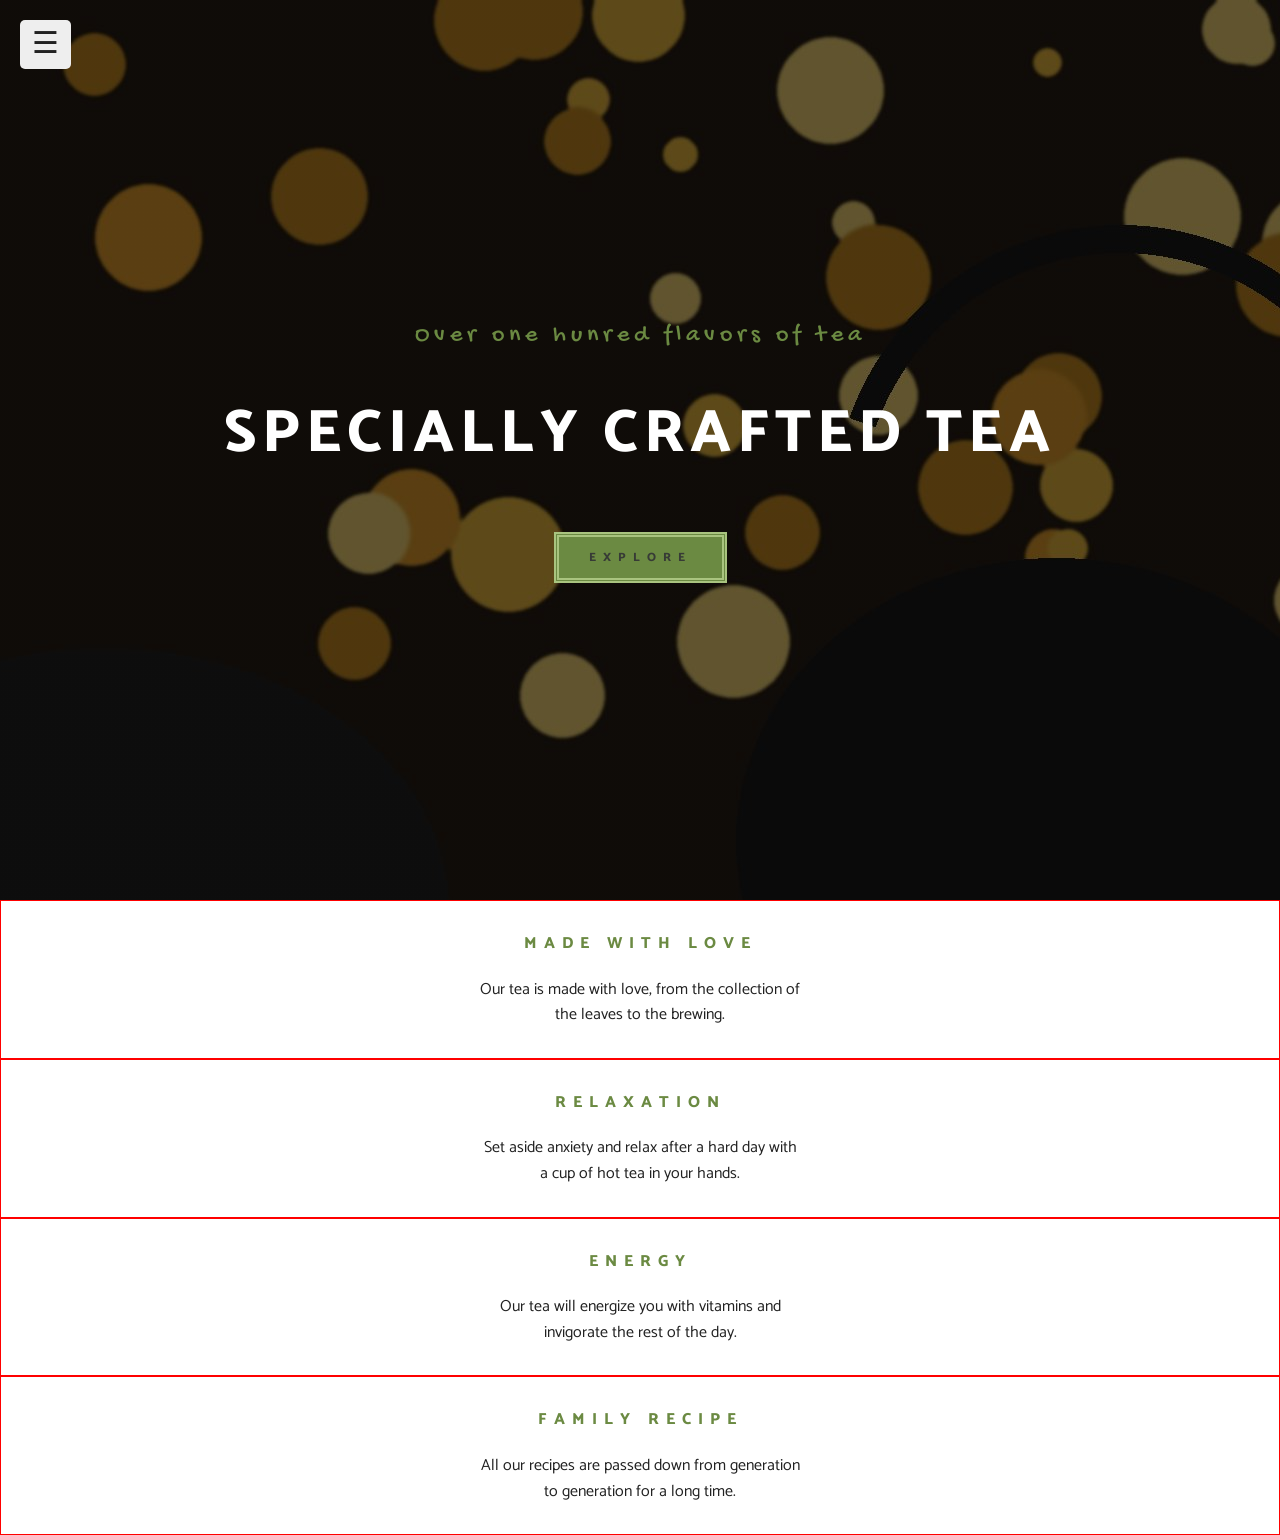
<file: lab3 (1)/Lab6.1/index.html>
<!DOCTYPE html>
<html lang="vi">
<head>
  <meta charset="UTF-8">
  <meta name="viewport" content="width=device-width, initial-scale=1.0">
  <title>Lab 6.1 - Flexbox</title>
  <link rel="preconnect" href="https://fonts.googleapis.com">
  <link href="https://fonts.googleapis.com/css2?family=Catamaran:wght@400;600;800&family=Gochi+Hand&display=swap" rel="stylesheet">
  <link rel="stylesheet" href="css/style.css">
</head>
<body>
  <!-- Menu ẩn/hiện bằng checkbox + :checked (không cần JavaScript) -->
  <input type="checkbox" id="menu-toggle">
  <label for="menu-toggle" class="menu-button">
    <span class="icon-open">&#9776;</span>
    <span class="icon-close">&#10005;</span>
  </label>
  <nav class="nav">
    <ul class="nav__list">
      <li><a class="nav__link" href="#features">Features</a></li>
      <li><a class="nav__link" href="#about">About</a></li>
      <li><a class="nav__link" href="#products">Products</a></li>
      <li><a class="nav__link" href="#services">Services</a></li>
      <li><a class="nav__link" href="#contact">Contacts</a></li>
    </ul>
  </nav>
  <header class="header" id="home">
    <h2 class="heading_first heading_first--animation">Over one hunred flavors of tea</h2>
    <h1 class="heading_primary">Specially crafted tea</h1>
    <a href="#about" class="header__btn">Explore</a>
  </header>
  <section id="features">
    <div class="feature_item">
      <h3 class="feature_title">Made with love</h3>
      <p class="feature_text">Our tea is made with love, from the collection of the leaves to the brewing.</p>
    </div>
    <div class="feature_item">
      <h3 class="feature_title">Relaxation</h3>
      <p class="feature_text">Set aside anxiety and relax after a hard day with a cup of hot tea in your hands.</p>
    </div>
    <div class="feature_item">
      <h3 class="feature_title">Energy</h3>
      <p class="feature_text">Our tea will energize you with vitamins and invigorate the rest of the day.</p>
    </div>
    <div class="feature_item">
      <h3 class="feature_title">Family recipe</h3>
      <p class="feature_text">All our recipes are passed down from generation to generation for a long time.</p>
    </div>
  </section>

</body>
</html>
</file>
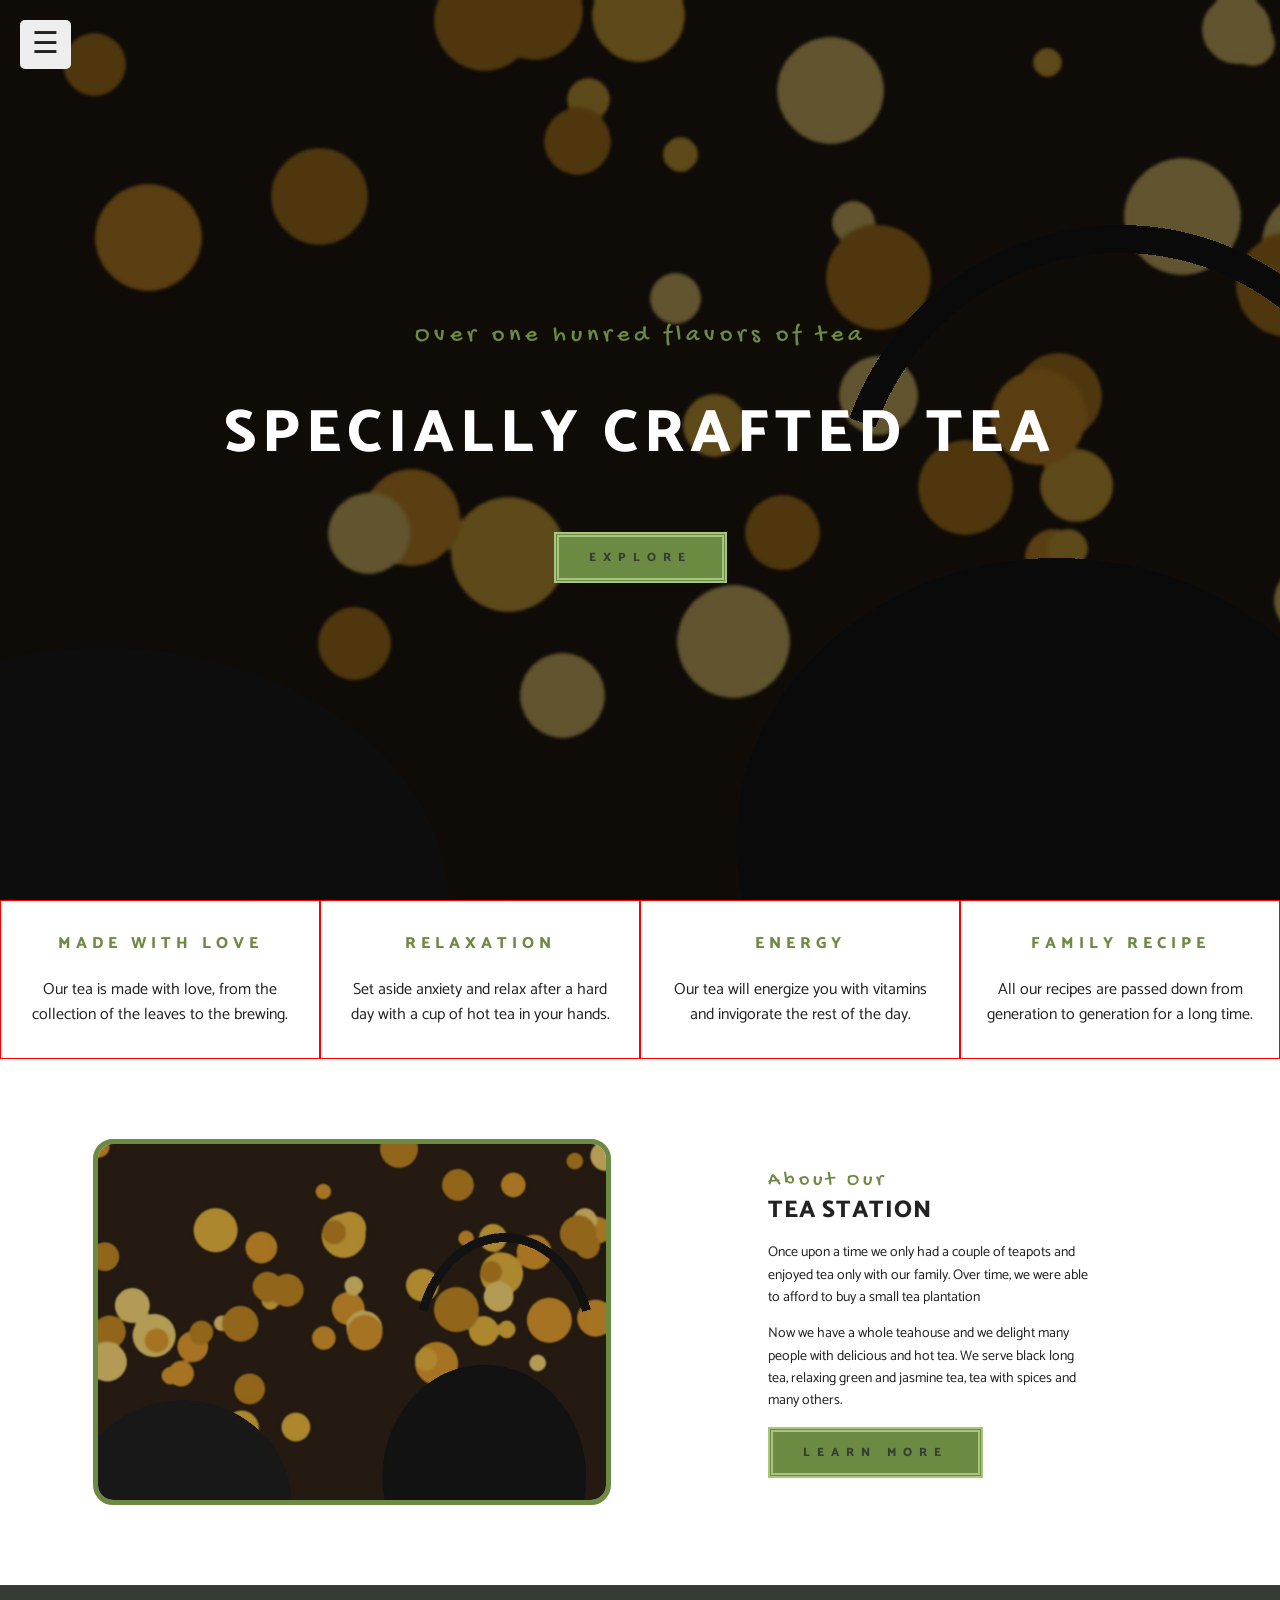
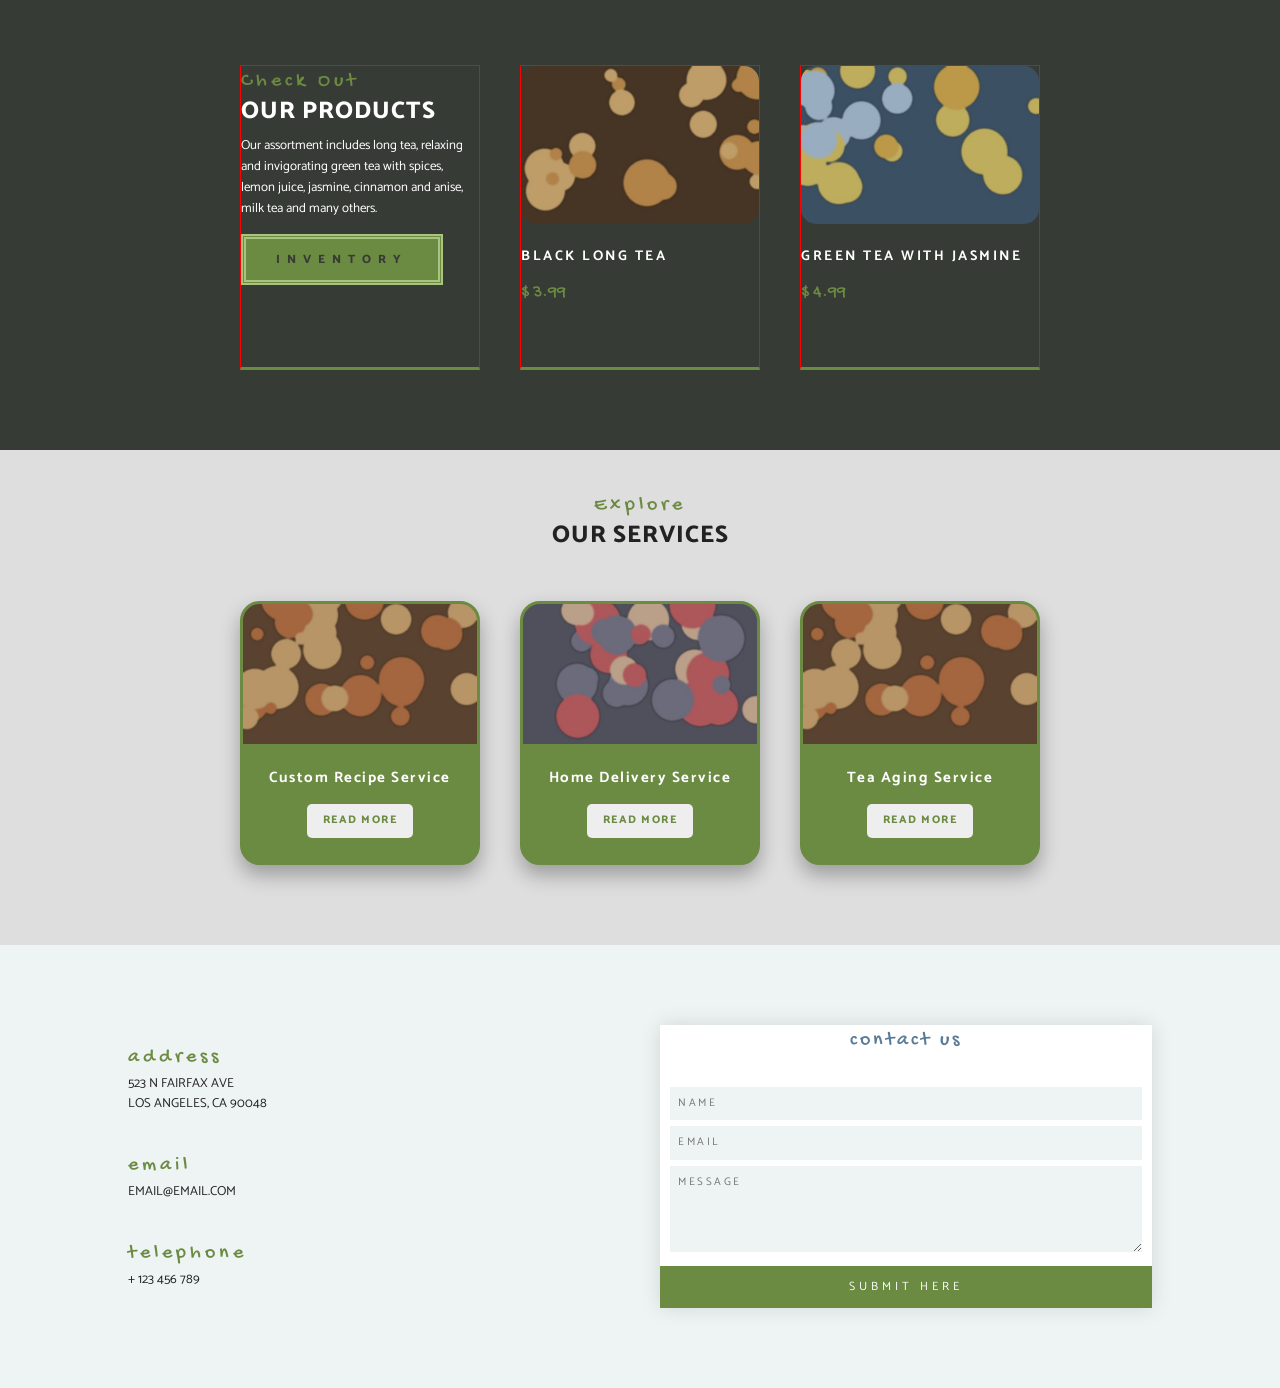
<file: lab3 (1)/Lab6.2/index.html>
<!DOCTYPE html>
<html lang="vi">
<head>
  <meta charset="UTF-8">
  <meta name="viewport" content="width=device-width, initial-scale=1.0">
  <title>Lab 6.2 - CSS Grid</title>
  <link rel="preconnect" href="https://fonts.googleapis.com">
  <link href="https://fonts.googleapis.com/css2?family=Catamaran:wght@400;600;800&family=Gochi+Hand&display=swap" rel="stylesheet">
  <link rel="stylesheet" href="css/style.css">
</head>
<body>
  <!-- Menu ẩn/hiện bằng checkbox + :checked (không cần JavaScript) -->
  <input type="checkbox" id="menu-toggle">
  <label for="menu-toggle" class="menu-button">
    <span class="icon-open">&#9776;</span>
    <span class="icon-close">&#10005;</span>
  </label>
  <nav class="nav">
    <ul class="nav__list">
      <li><a class="nav__link" href="#features">Features</a></li>
      <li><a class="nav__link" href="#about">About</a></li>
      <li><a class="nav__link" href="#products">Products</a></li>
      <li><a class="nav__link" href="#services">Services</a></li>
      <li><a class="nav__link" href="#contact">Contacts</a></li>
    </ul>
  </nav>
  <header class="header" id="home">
    <h2 class="heading_first heading_first--animation">Over one hunred flavors of tea</h2>
    <h1 class="heading_primary">Specially crafted tea</h1>
    <a href="#about" class="header__btn">Explore</a>
  </header>
  <section id="features">
    <div class="feature_item">
      <h3 class="feature_title">Made with love</h3>
      <p class="feature_text">Our tea is made with love, from the collection of the leaves to the brewing.</p>
    </div>
    <div class="feature_item">
      <h3 class="feature_title">Relaxation</h3>
      <p class="feature_text">Set aside anxiety and relax after a hard day with a cup of hot tea in your hands.</p>
    </div>
    <div class="feature_item">
      <h3 class="feature_title">Energy</h3>
      <p class="feature_text">Our tea will energize you with vitamins and invigorate the rest of the day.</p>
    </div>
    <div class="feature_item">
      <h3 class="feature_title">Family recipe</h3>
      <p class="feature_text">All our recipes are passed down from generation to generation for a long time.</p>
    </div>
  </section>

  <!-- Màn hình 2: About (grid 50% 50%) -->
  <section id="about">
    <div class="about_left">
      <img src="./images/about-bcg.jpeg" width="100%" alt="About Us" class="about__img">
    </div>
    <div class="about_right">
      <h3 class="script">About Our</h3>
      <h2 class="title">Tea Station</h2>
      <p>Once upon a time we only had a couple of teapots and enjoyed tea only with our family. Over time, we were able to afford to buy a small tea plantation</p>
      <p>Now we have a whole teahouse and we delight many people with delicious and hot tea. We serve black long tea, relaxing green and jasmine tea, tea with spices and many others.</p>
      <a href="#" class="btn">Learn more</a>
    </div>
  </section>

  <!-- Màn hình 3: Products (grid 3 cột) -->
  <section id="products">
    <div class="products_text">
      <h3 class="script">Check Out</h3>
      <h2 class="title">Our Products</h2>
      <p>Our assortment includes long tea, relaxing and invigorating green tea with spices, lemon juice, jasmine, cinnamon and anise, milk tea and many others.</p>
      <a href="#" class="btn">Inventory</a>
    </div>
    <div class="product_item">
      <img src="./images/black-tea.jpeg" alt="Black long tea">
      <h4 class="product_title">Black long tea</h4>
      <p class="product_price">$ 3.99</p>
    </div>
    <div class="product_item">
      <img src="./images/green-tea.jpeg" alt="Green tea with jasmine">
      <h4 class="product_title">Green tea with jasmine</h4>
      <p class="product_price">$ 4.99</p>
    </div>
  </section>

  <!-- Màn hình 4: Services (grid 3 cột) -->
  <section id="services">
    <div class="services_head">
      <h3 class="script">Explore</h3>
      <h2 class="title">Our Services</h2>
    </div>
    <div class="services_list">
      <article class="service_card">
        <img src="./images/service-1.jpeg" alt="Custom recipe">
        <h4>Custom Recipe Service</h4>
        <a href="#" class="btn btn--light">Read More</a>
      </article>
      <article class="service_card">
        <img src="./images/service-2.jpeg" alt="Home delivery">
        <h4>Home Delivery Service</h4>
        <a href="#" class="btn btn--light">Read More</a>
      </article>
      <article class="service_card">
        <img src="./images/service-1.jpeg" alt="Tea aging">
        <h4>Tea Aging Service</h4>
        <a href="#" class="btn btn--light">Read More</a>
      </article>
    </div>
  </section>

  <!-- Màn hình 5: Contact (grid 2 cột) -->
  <section id="contact">
    <div class="contact_info">
      <div><h3 class="script">address</h3><p>523 N Fairfax Ave<br>Los Angeles, CA 90048</p></div>
      <div><h3 class="script">email</h3><p>email@email.com</p></div>
      <div><h3 class="script">telephone</h3><p>+ 123 456 789</p></div>
    </div>
    <form class="contact_form" action="#" method="post">
      <h3 class="contact_title">contact us</h3>
      <input type="text" placeholder="Name" aria-label="Name">
      <input type="email" placeholder="Email" aria-label="Email">
      <textarea rows="4" placeholder="Message" aria-label="Message"></textarea>
      <button type="submit">Submit here</button>
    </form>
  </section>
</body>
</html>
</file>
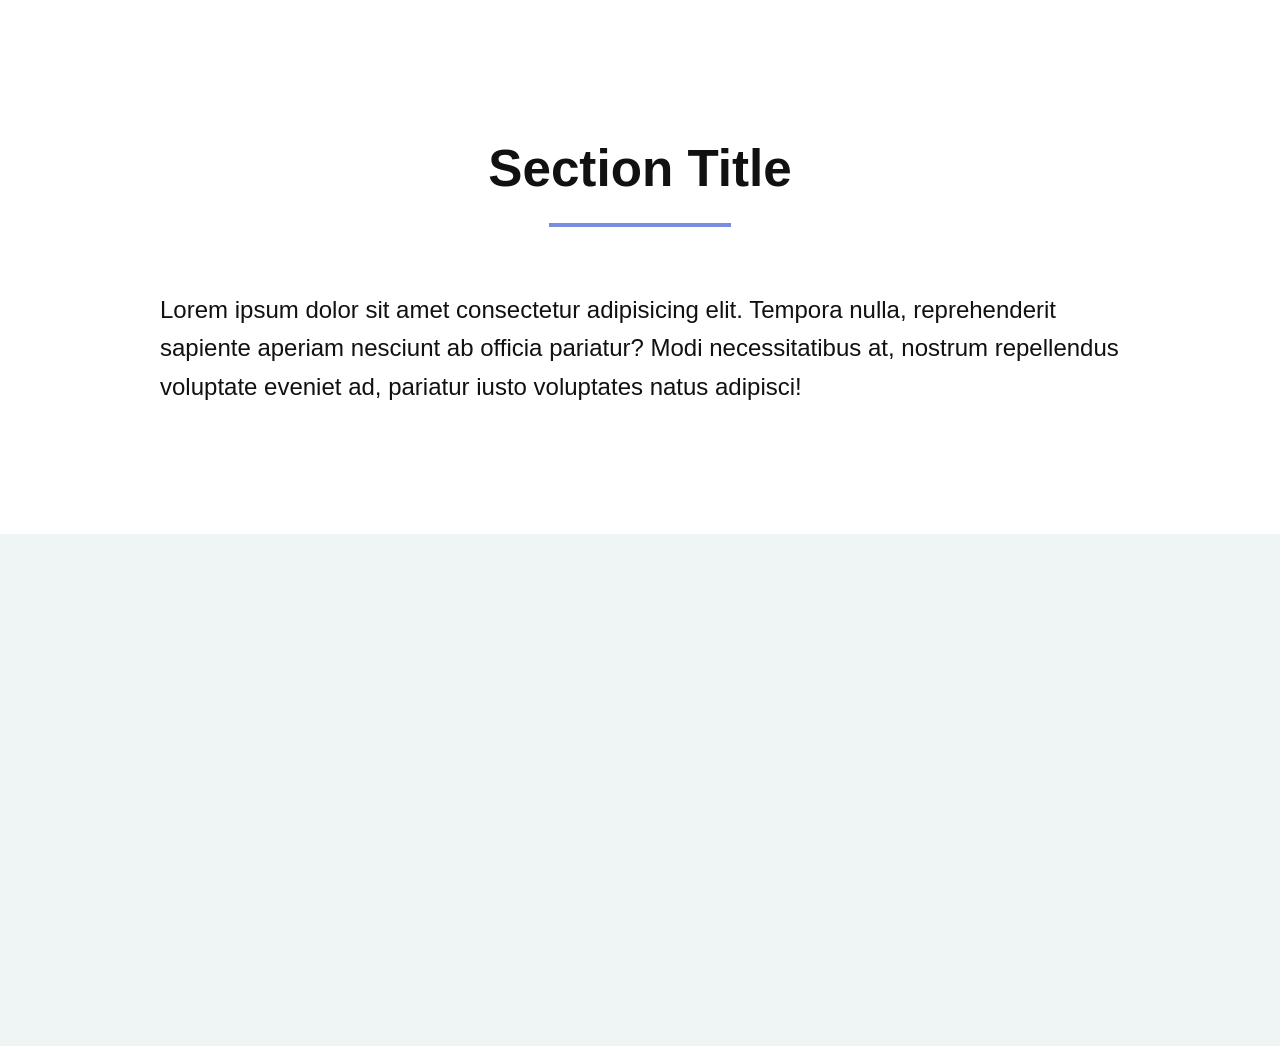
<file: lab3 (1)/Lab5.1/bai1.html>
<!DOCTYPE html>
<html lang="vi">
<head>
  <meta charset="UTF-8">
  <meta name="viewport" content="width=device-width, initial-scale=1.0">
  <title>Lab 5.1 - Bài 1: Ứng dụng display</title>
  <link rel="preconnect" href="https://fonts.googleapis.com">
  <link href="https://fonts.googleapis.com/css2?family=Catamaran:wght@400;600;800&family=Gochi+Hand&display=swap" rel="stylesheet">
  <link rel="stylesheet" href="css/bai1.css">
</head>
<body>
  <section class="section">
    <div class="section__head">
      <h2 class="section__title">Section Title</h2>
    </div>
    <p class="section__text">Lorem ipsum dolor sit amet consectetur adipisicing elit. Tempora nulla, reprehenderit sapiente aperiam nesciunt ab officia pariatur? Modi necessitatibus at, nostrum repellendus voluptate eveniet ad, pariatur iusto voluptates natus adipisci!</p>
  </section>
  <section class="section section--grey"></section>
</body>
</html>
</file>
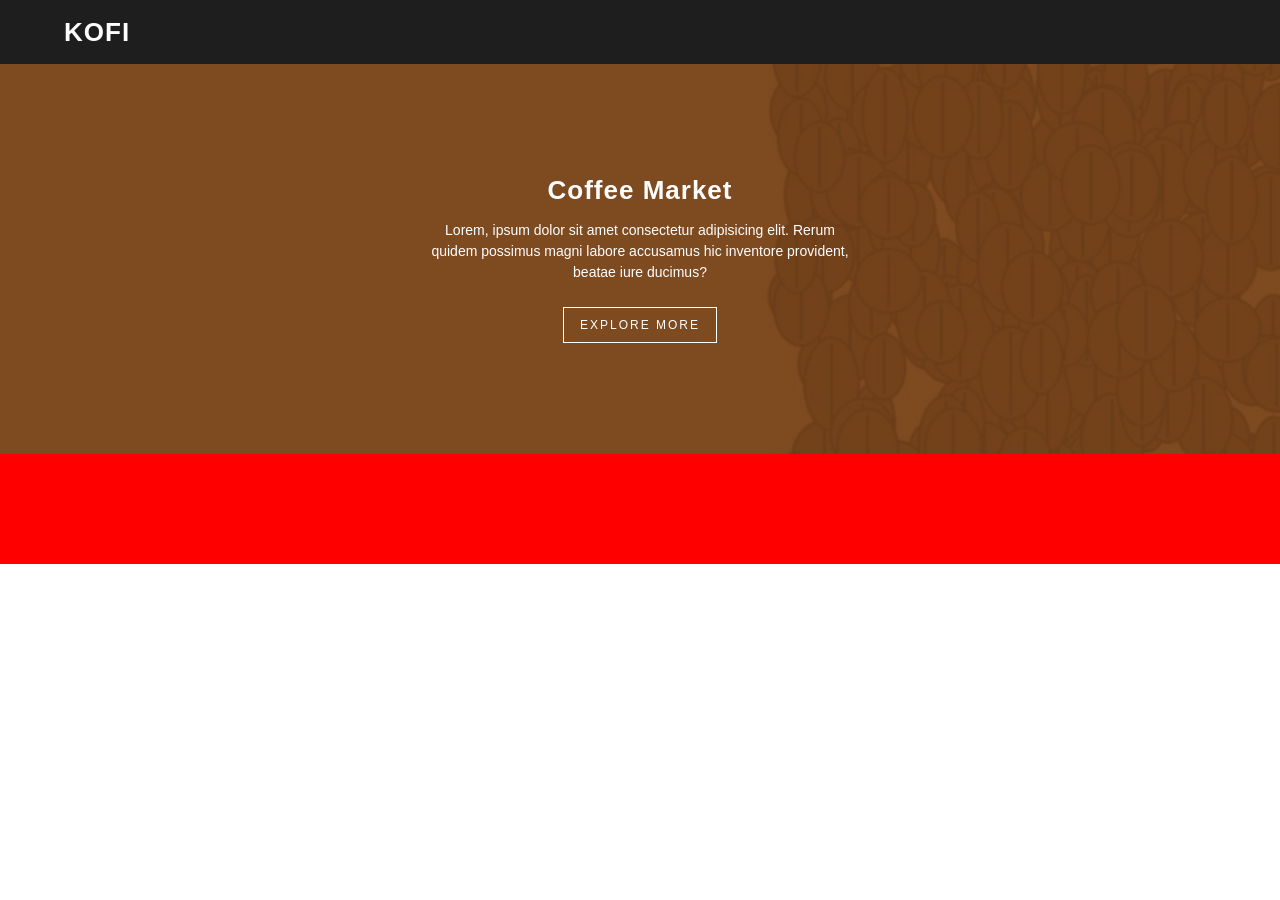
<file: lab3 (1)/Lab5.1/bai2.html>
<!DOCTYPE html>
<html lang="vi">
<head>
  <meta charset="UTF-8">
  <meta name="viewport" content="width=device-width, initial-scale=1.0">
  <title>Lab 5.1 - Bài 2: Ứng dụng position</title>
  <link rel="preconnect" href="https://fonts.googleapis.com">
  <link href="https://fonts.googleapis.com/css2?family=Catamaran:wght@400;600;800&family=Gochi+Hand&display=swap" rel="stylesheet">
  <link rel="stylesheet" href="css/bai2.css">
</head>
<body>
  <!-- header: position fixed, luôn dính trên cùng -->
  <header class="topbar"><a href="#" class="topbar__logo">KOFI</a></header>

  <!-- hero: position relative; lớp phủ màu: position absolute -->
  <section class="hero">
    <div class="hero__overlay"></div>
    <div class="hero__content">
      <h1 class="hero__title">Coffee Market</h1>
      <p class="hero__text">Lorem, ipsum dolor sit amet consectetur adipisicing elit. Rerum quidem possimus magni labore accusamus hic inventore provident, beatae iure ducimus?</p>
      <a href="#" class="hero__btn">Explore more</a>
    </div>
  </section>
  <section class="next"></section>
</body>
</html>
</file>
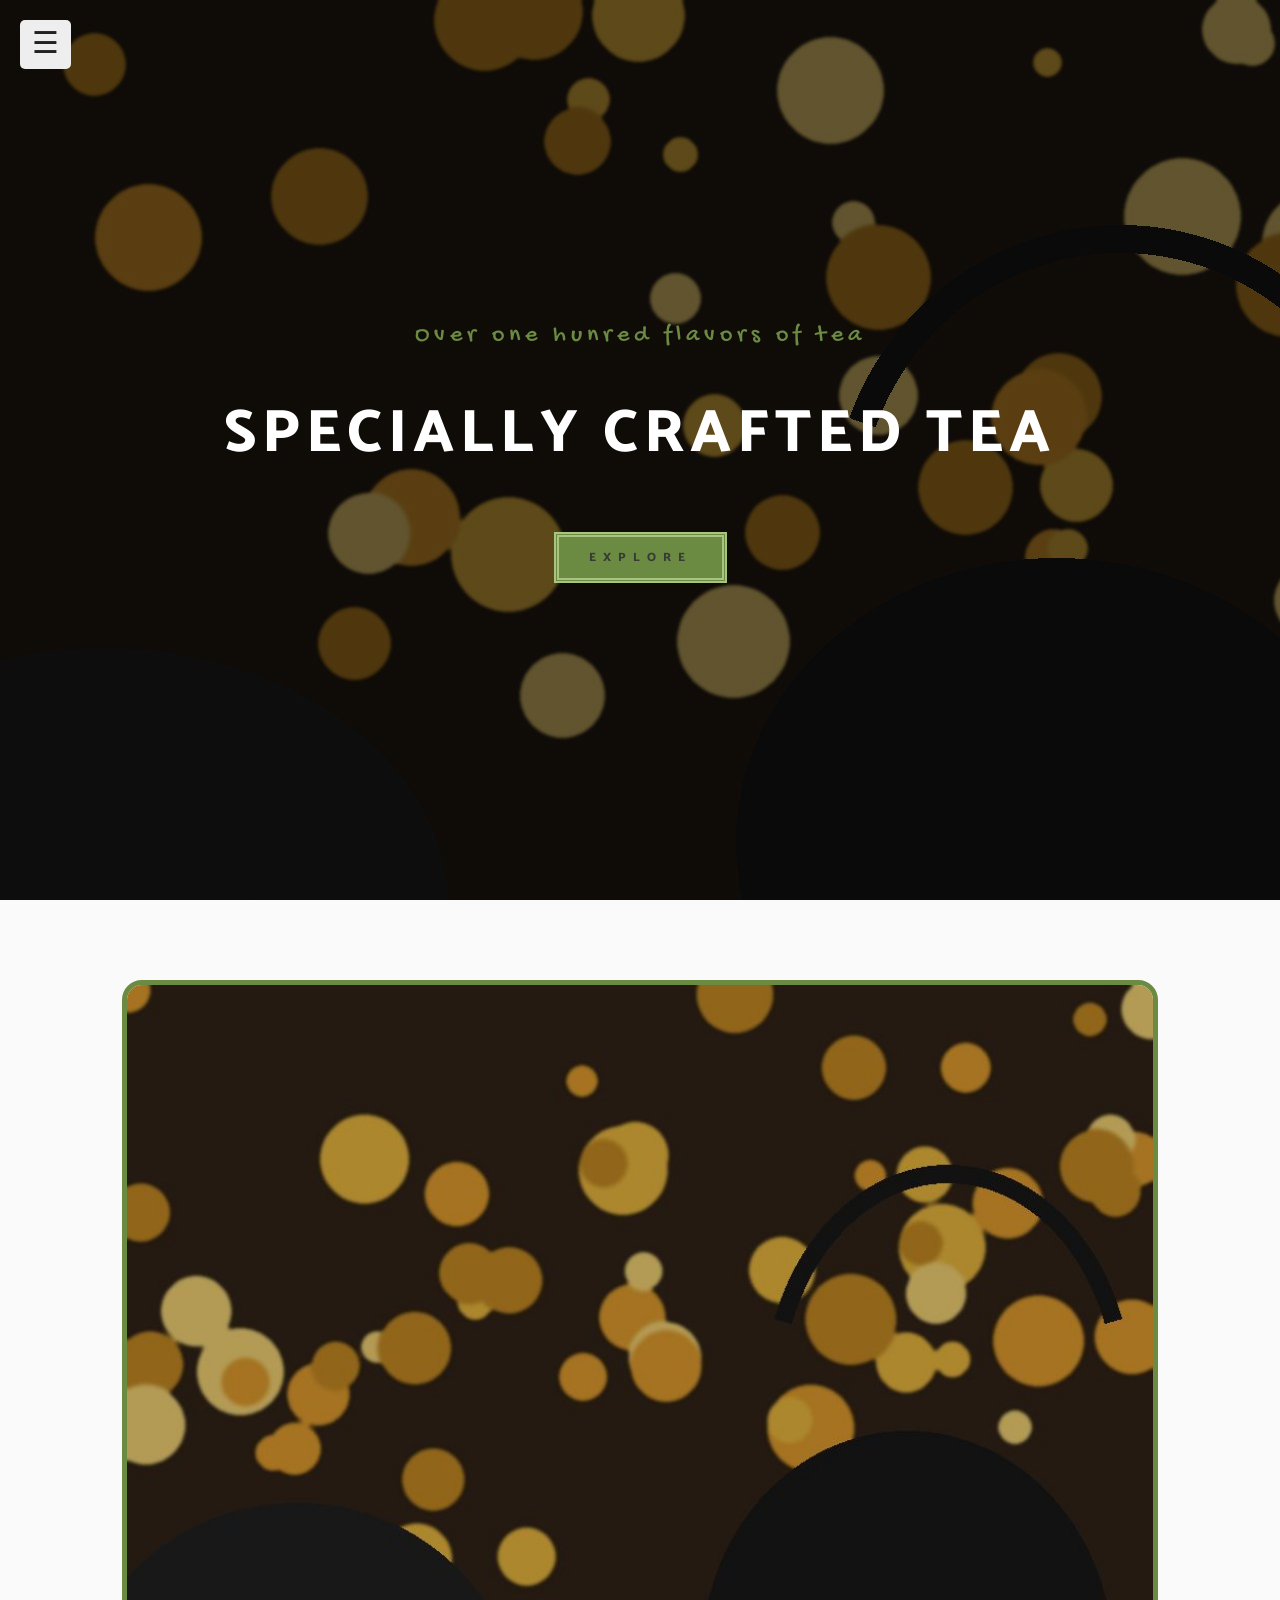
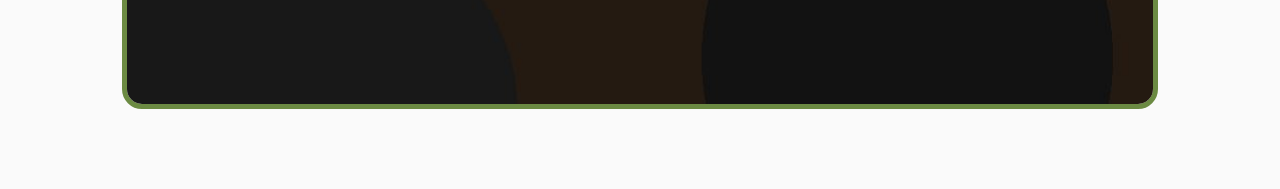
<file: lab3 (1)/Lab5.2/bai1.html>
<!DOCTYPE html>
<html lang="vi">
<head>
  <meta charset="UTF-8">
  <meta name="viewport" content="width=device-width, initial-scale=1.0">
  <title>Lab 5.2 - Bài 1: transform, transition & animation</title>
  <link rel="preconnect" href="https://fonts.googleapis.com">
  <link href="https://fonts.googleapis.com/css2?family=Catamaran:wght@400;600;800&family=Gochi+Hand&display=swap" rel="stylesheet">
  <link rel="stylesheet" href="css/bai1.css">
</head>
<body>
  <!-- Menu ẩn/hiện bằng checkbox + :checked (không cần JavaScript) -->
  <input type="checkbox" id="menu-toggle">
  <label for="menu-toggle" class="menu-button">
    <span class="icon-open">&#9776;</span>
    <span class="icon-close">&#10005;</span>
  </label>
  <nav class="nav">
    <ul class="nav__list">
      <li><a class="nav__link" href="#features">Features</a></li>
      <li><a class="nav__link" href="#about">About</a></li>
      <li><a class="nav__link" href="#products">Products</a></li>
      <li><a class="nav__link" href="#services">Services</a></li>
      <li><a class="nav__link" href="#contact">Contacts</a></li>
    </ul>
  </nav>
  <header class="header" id="home">
    <h2 class="heading_first heading_first--animation">Over one hunred flavors of tea</h2>
    <h1 class="heading_primary">Specially crafted tea</h1>
    <a href="#about" class="header__btn">Explore</a>
  </header>
  <!-- Màn hình 3: ảnh zoom khi hover -->
  <section id="about" class="about-demo">
    <div class="about_left">
      <img src="./images/about-bcg.jpeg" width="100%" alt="About Us" class="about__img">
    </div>
  </section>
</body>
</html>
</file>
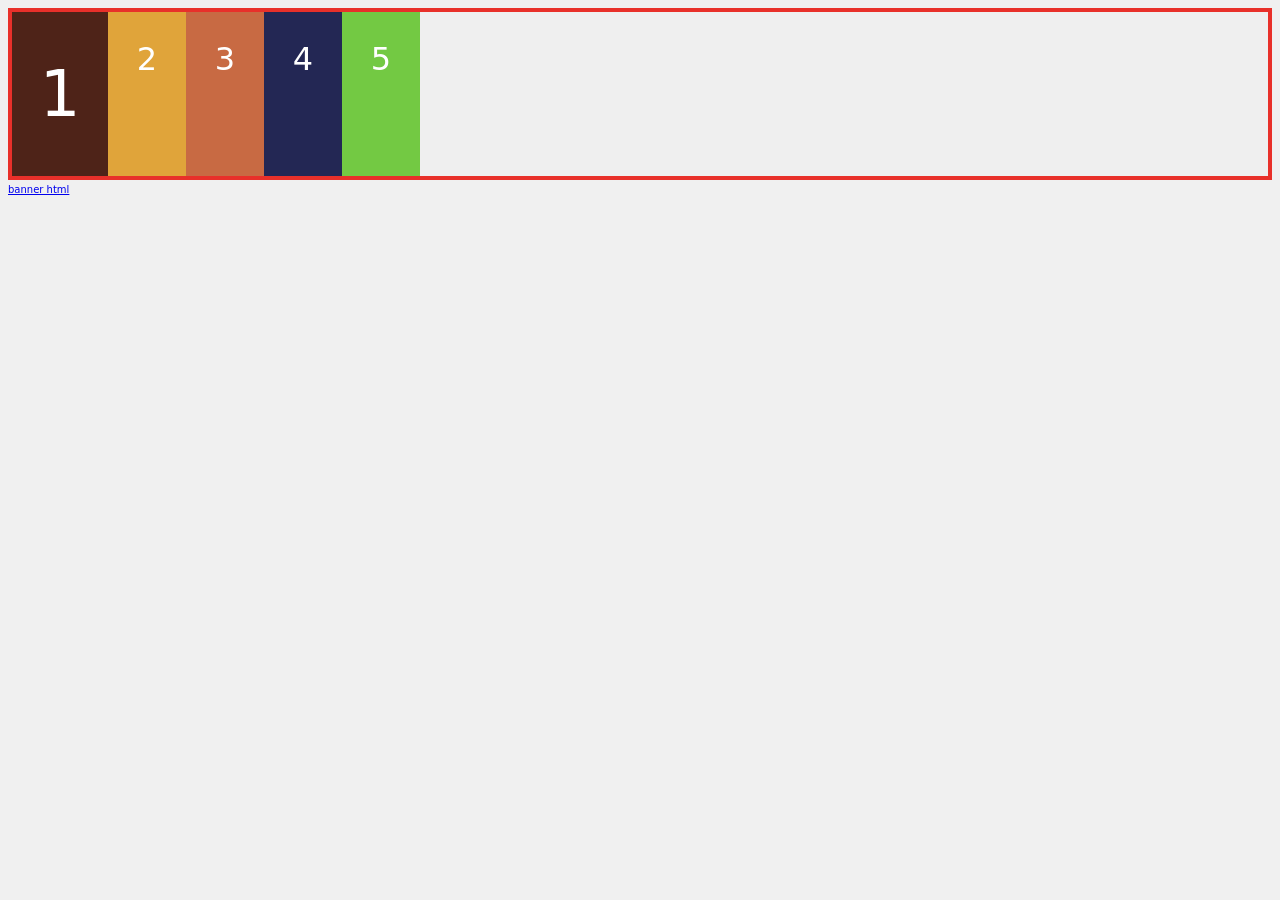
<file: lab3 (1)/Lab5.2/bai2-flexbox.html>
<!DOCTYPE html>
<html lang="vi">
<head>
  <meta charset="UTF-8">
  <meta name="viewport" content="width=device-width, initial-scale=1.0">
  <title>Lab 5.2 - Bài 2: Flexbox (mẫu 1)</title>
  <link rel="preconnect" href="https://fonts.googleapis.com">
  <link href="https://fonts.googleapis.com/css2?family=Catamaran:wght@400;600;800&family=Gochi+Hand&display=swap" rel="stylesheet">
  <link rel="stylesheet" href="css/bai2.css">
</head>
<body>
  <div class="container">
    <div class="box box--1">1</div>
    <div class="box box--2">2</div>
    <div class="box box--3">3</div>
    <div class="box box--4">4</div>
    <div class="box box--5">5</div>
  </div>
  <a href="bai2-page-title.html">banner html</a>
</body>
</html>
</file>
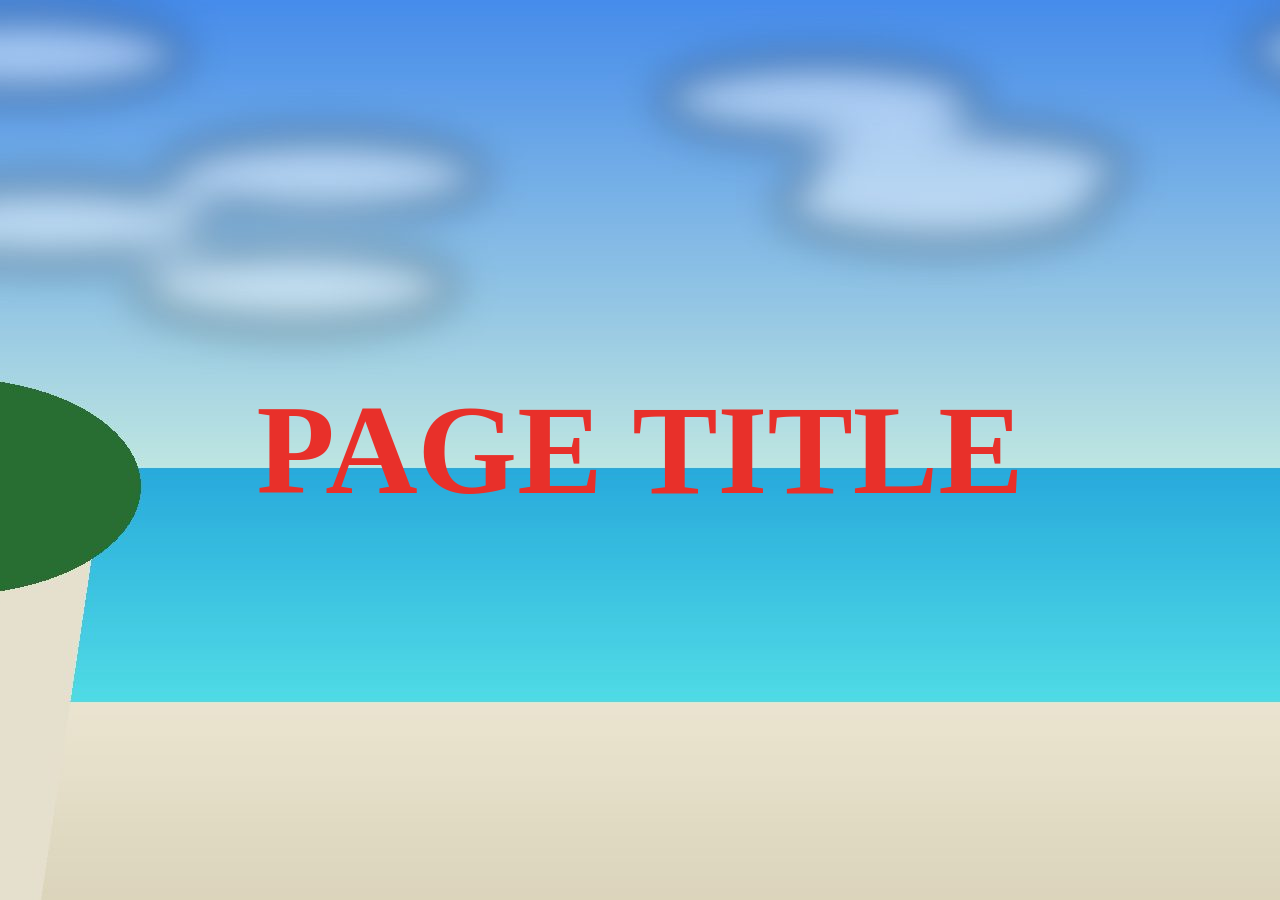
<file: lab3 (1)/Lab5.2/bai2-page-title.html>
<!DOCTYPE html>
<html lang="vi">
<head>
  <meta charset="UTF-8">
  <meta name="viewport" content="width=device-width, initial-scale=1.0">
  <title>Lab 5.2 - Bài 2: Flexbox (mẫu 2)</title>
  <link rel="preconnect" href="https://fonts.googleapis.com">
  <link href="https://fonts.googleapis.com/css2?family=Catamaran:wght@400;600;800&family=Gochi+Hand&display=swap" rel="stylesheet">
  <link rel="stylesheet" href="css/bai2-page-title.css">
</head>
<body>
  <header class="banner">
    <h1 class="banner__title">Page Title</h1>
  </header>
</body>
</html>
</file>
<file: lab3 (1)/Lab6.1/css/style.css>
/* ========== BIẾN & RESET ========== */
:root {
  --primary: #6b8a42;
  --dark: #373b36;
  --light: #eef3f3;
  --grey: #dedede;
  --mainTransition: all 0.3s linear;
}
* { margin: 0; padding: 0; box-sizing: border-box; }
html { font-size: 62.5%; scroll-behavior: smooth; }   /* 1rem = 10px */
body { font-family: "Catamaran", sans-serif; font-size: 1.6rem; color: #222; line-height: 1.6; }

/* ========== MENU (checkbox + :checked) ========== */
#menu-toggle { display: none; }
.menu-button {
  position: fixed;
  top: 20px;
  left: 20px;
  z-index: 1000;
  font-size: 30px;
  cursor: pointer;
  background: #eee;
  padding: 5px 12px;
  border-radius: 5px;
  line-height: 1.3;
}
.icon-close { display: none; }                         /* chưa chọn: ẩn icon đóng */
.nav {
  min-height: 8vh;
  background-color: #e5e5e5;
  margin: 0;
  padding: 0;
  position: fixed;
  top: 0;
  left: 0;
  width: 250px;
  height: 100%;
  display: none;                                        /* chưa chọn: ẩn menu */
  z-index: 999;
}
#menu-toggle:checked ~ .nav { display: block; }
#menu-toggle:checked ~ .menu-button .icon-open { display: none; }
#menu-toggle:checked ~ .menu-button .icon-close { display: inline-block; }

.nav__list { list-style: none; padding: 9rem 1.5rem 0; }
.nav__link:link, .nav__link:visited {
  display: block;
  padding: 0.8rem 1rem;
  margin: 0.2rem 0;
  border-left: 3px solid transparent;
  color: #333;
  text-decoration: none;
  text-transform: uppercase;
  letter-spacing: 0.2rem;
  font-weight: 800;
}
.nav__link:hover { color: var(--primary); border-left-color: var(--primary); }

/* ========== HEADER (hero) ========== */
.header {
  min-height: 100vh;
  background:
    linear-gradient(rgba(0, 0, 0, 0.45), rgba(0, 0, 0, 0.45)),
    url("../images/header-bcg.jpeg") center / cover no-repeat,
    #1c1a17;
  display: flex;
  flex-direction: column;
  justify-content: center;
  align-items: center;
  overflow: hidden;
  text-align: center;
  padding: 2rem;
}
.heading_first {
  font-family: "Gochi Hand", cursive;
  font-weight: 400;
  font-size: 2.4rem;
  letter-spacing: 0.5rem;
  color: var(--primary);
  margin-bottom: 3rem;
}
.heading_primary {
  color: #fff;
  font-size: clamp(3.4rem, 7vw, 6rem);
  font-weight: 800;
  letter-spacing: 0.6rem;
  text-transform: uppercase;
  margin-bottom: 5rem;
}
.header__btn:link, .header__btn:visited, .btn:link, .btn:visited {
  display: inline-block;
  padding: 1.1rem 3rem;
  background: var(--primary);
  color: var(--dark);
  border: 5px double #a9c47f;
  font-size: 1.2rem;
  font-weight: 800;
  letter-spacing: 0.7rem;
  text-transform: uppercase;
  text-decoration: none;
}

/* ========== TRANSFORM / TRANSITION / ANIMATION (Lab 5.2) ========== */
.nav__link:link, .nav__link:visited { transition: all 0.3s linear; }
.nav__link:hover { transform: translateX(10%); }
.nav__link:active { transform: translateX(10%) scale(0.95); }

.heading_first--animation { animation: slideInRight 5s ease-in-out; }
.heading_primary { animation: slideInLeft 5s ease-in-out; }
.header__btn:link, .header__btn:visited {
  animation: show 2s 1s linear;
  animation-fill-mode: backwards;
  letter-spacing: 0.7rem;
}

@keyframes slideInLeft {
  0%   { opacity: 0.1; transform: translateX(-100%); }
  50%  { opacity: 0.7; transform: translateX(25%); }
  75%  { opacity: 0.9; transform: translateX(-10%); }
  100% { transform: translateX(0); }
}
@keyframes slideInRight {
  0%   { opacity: 0.1; transform: translateX(100%); }
  50%  { opacity: 0.7; transform: translateX(-25%); }
  75%  { opacity: 0.9; transform: translateX(10%); }
  100% { transform: translateX(0); }
}
@keyframes show {
  0%   { opacity: 0; transform: scale(2); }
  25%  { transform: scale(1.5); }
  50%  { transform: scale(0.9); }
  75%  { transform: scale(1.2); }
  100% { transform: scale(1); }
}
@media (prefers-reduced-motion: reduce) {
  .heading_first--animation, .heading_primary, .header__btn:link, .header__btn:visited { animation: none; }
}

/* ========== FEATURES ========== */
.feature_item {
  display: flex;
  flex-direction: column;
  text-align: center;
  gap: 2rem;
  padding: 3rem 2rem;
  background: #fff;
  border: 1px solid red;               /* viền đỏ giống hình mẫu - có thể xoá */
  transition: var(--mainTransition);
}
.feature_item:hover { background: var(--primary); }
.feature_title {
  color: var(--primary);
  font-size: 1.6rem;
  font-weight: 800;
  letter-spacing: 0.7rem;
  text-transform: uppercase;
}
.feature_text { max-width: 32rem; margin: 0 auto; }
.feature_item:hover .feature_title { color: #fff; }
.feature_item:hover .feature_text { color: var(--dark); }
</file>
<file: lab3 (1)/Lab6.2/css/style.css>
/* ========== BIẾN & RESET ========== */
:root {
  --primary: #6b8a42;
  --dark: #373b36;
  --light: #eef3f3;
  --grey: #dedede;
  --mainTransition: all 0.3s linear;
}
* { margin: 0; padding: 0; box-sizing: border-box; }
html { font-size: 62.5%; scroll-behavior: smooth; }   /* 1rem = 10px */
body { font-family: "Catamaran", sans-serif; font-size: 1.6rem; color: #222; line-height: 1.6; }

/* ========== MENU (checkbox + :checked) ========== */
#menu-toggle { display: none; }
.menu-button {
  position: fixed;
  top: 20px;
  left: 20px;
  z-index: 1000;
  font-size: 30px;
  cursor: pointer;
  background: #eee;
  padding: 5px 12px;
  border-radius: 5px;
  line-height: 1.3;
}
.icon-close { display: none; }                         /* chưa chọn: ẩn icon đóng */
.nav {
  min-height: 8vh;
  background-color: #e5e5e5;
  margin: 0;
  padding: 0;
  position: fixed;
  top: 0;
  left: 0;
  width: 250px;
  height: 100%;
  display: none;                                        /* chưa chọn: ẩn menu */
  z-index: 999;
}
#menu-toggle:checked ~ .nav { display: block; }
#menu-toggle:checked ~ .menu-button .icon-open { display: none; }
#menu-toggle:checked ~ .menu-button .icon-close { display: inline-block; }

.nav__list { list-style: none; padding: 9rem 1.5rem 0; }
.nav__link:link, .nav__link:visited {
  display: block;
  padding: 0.8rem 1rem;
  margin: 0.2rem 0;
  border-left: 3px solid transparent;
  color: #333;
  text-decoration: none;
  text-transform: uppercase;
  letter-spacing: 0.2rem;
  font-weight: 800;
}
.nav__link:hover { color: var(--primary); border-left-color: var(--primary); }

/* ========== HEADER (hero) ========== */
.header {
  min-height: 100vh;
  background:
    linear-gradient(rgba(0, 0, 0, 0.45), rgba(0, 0, 0, 0.45)),
    url("../images/header-bcg.jpeg") center / cover no-repeat,
    #1c1a17;
  display: flex;
  flex-direction: column;
  justify-content: center;
  align-items: center;
  overflow: hidden;
  text-align: center;
  padding: 2rem;
}
.heading_first {
  font-family: "Gochi Hand", cursive;
  font-weight: 400;
  font-size: 2.4rem;
  letter-spacing: 0.5rem;
  color: var(--primary);
  margin-bottom: 3rem;
}
.heading_primary {
  color: #fff;
  font-size: clamp(3.4rem, 7vw, 6rem);
  font-weight: 800;
  letter-spacing: 0.6rem;
  text-transform: uppercase;
  margin-bottom: 5rem;
}
.header__btn:link, .header__btn:visited, .btn:link, .btn:visited {
  display: inline-block;
  padding: 1.1rem 3rem;
  background: var(--primary);
  color: var(--dark);
  border: 5px double #a9c47f;
  font-size: 1.2rem;
  font-weight: 800;
  letter-spacing: 0.7rem;
  text-transform: uppercase;
  text-decoration: none;
}

/* ========== TRANSFORM / TRANSITION / ANIMATION (Lab 5.2) ========== */
.nav__link:link, .nav__link:visited { transition: all 0.3s linear; }
.nav__link:hover { transform: translateX(10%); }
.nav__link:active { transform: translateX(10%) scale(0.95); }

.heading_first--animation { animation: slideInRight 5s ease-in-out; }
.heading_primary { animation: slideInLeft 5s ease-in-out; }
.header__btn:link, .header__btn:visited {
  animation: show 2s 1s linear;
  animation-fill-mode: backwards;
  letter-spacing: 0.7rem;
}

@keyframes slideInLeft {
  0%   { opacity: 0.1; transform: translateX(-100%); }
  50%  { opacity: 0.7; transform: translateX(25%); }
  75%  { opacity: 0.9; transform: translateX(-10%); }
  100% { transform: translateX(0); }
}
@keyframes slideInRight {
  0%   { opacity: 0.1; transform: translateX(100%); }
  50%  { opacity: 0.7; transform: translateX(-25%); }
  75%  { opacity: 0.9; transform: translateX(10%); }
  100% { transform: translateX(0); }
}
@keyframes show {
  0%   { opacity: 0; transform: scale(2); }
  25%  { transform: scale(1.5); }
  50%  { transform: scale(0.9); }
  75%  { transform: scale(1.2); }
  100% { transform: scale(1); }
}
@media (prefers-reduced-motion: reduce) {
  .heading_first--animation, .heading_primary, .header__btn:link, .header__btn:visited { animation: none; }
}

/* ========== FEATURES ========== */
.feature_item {
  display: flex;
  flex-direction: column;
  text-align: center;
  gap: 2rem;
  padding: 3rem 2rem;
  background: #fff;
  border: 1px solid red;               /* viền đỏ giống hình mẫu - có thể xoá */
  transition: var(--mainTransition);
}
.feature_item:hover { background: var(--primary); }
.feature_title {
  color: var(--primary);
  font-size: 1.6rem;
  font-weight: 800;
  letter-spacing: 0.7rem;
  text-transform: uppercase;
}
.feature_text { max-width: 32rem; margin: 0 auto; }
.feature_item:hover .feature_title { color: #fff; }
.feature_item:hover .feature_text { color: var(--dark); }

/* ========== ẢNH ABOUT (hover zoom) ========== */
.about_left {
  background: var(--primary);
  border: 0.5rem solid var(--primary);
  border-radius: 2rem;
  overflow: hidden;
  width: 90%;
}
.about__img { display: block; width: 100%; transition: all 0.3s linear; }
.about_left:hover .about__img { opacity: 0.5; transform: scale(1.2); }

/* ========== CSS GRID (Lab 6.2) ========== */
.script { font-family: "Gochi Hand", cursive; font-weight: 400; color: var(--primary); font-size: 2rem; letter-spacing: 0.4rem; }
.title { font-size: 2.4rem; font-weight: 800; text-transform: uppercase; letter-spacing: 0.1rem; line-height: 1.2; }
.btn--light:link, .btn--light:visited {
  background: #eee; color: var(--primary); border: none; border-radius: 0.5rem;
  padding: 0.8rem 1.6rem; font-size: 1.1rem; letter-spacing: 0.15rem;
}

/* Màn hình 1: 4 cột bằng nhau */
#features { display: grid; grid-template-columns: 25% 25% 25% 25%; }
#features .feature_title { letter-spacing: 0.5rem; }

/* Màn hình 2: About */
#about {
  padding: 8rem 5%;
  display: grid;
  justify-items: center;
  grid-template-columns: 50% 50%;
}
.about_right { align-self: center; max-width: 32rem; }
.about_right .title { margin-bottom: 1.6rem; }
.about_right p { font-size: 1.4rem; margin-bottom: 1.4rem; }

/* Màn hình 3: Products */
#products {
  display: grid;
  grid-template-columns: repeat(3, minmax(0, 24rem));
  justify-content: center;
  gap: 4rem;
  padding: 8rem 5%;
  background: var(--dark);
  color: #fff;
}
.products_text, .product_item { border: 1px solid red; border-bottom: 3px solid var(--primary); padding-bottom: 6rem; }
.products_text .title { margin-bottom: 1rem; }
.products_text p { font-size: 1.3rem; margin-bottom: 1.4rem; }
.product_item img { display: block; width: 100%; border-radius: 1.5rem; margin-bottom: 2.2rem; }
.product_title { font-size: 1.4rem; letter-spacing: 0.25rem; text-transform: uppercase; }
.product_price { font-family: "Gochi Hand", cursive; color: var(--primary); font-size: 1.8rem; margin-top: 1rem; }

/* Màn hình 4: Services */
#services { background: var(--grey); padding: 4rem 5% 8rem; }
.services_head { text-align: center; margin-bottom: 5rem; }
.services_list {
  display: grid;
  grid-template-columns: repeat(3, minmax(0, 24rem));
  justify-content: center;
  gap: 4rem;
}
.service_card {
  background: var(--primary);
  border: 0.3rem solid var(--primary);
  border-radius: 2rem;
  overflow: hidden;
  text-align: center;
  padding-bottom: 2.4rem;
  box-shadow: 0 1rem 2rem rgba(0, 0, 0, 0.3);
}
.service_card img { display: block; width: 100%; height: 14rem; object-fit: cover; }
.service_card h4 { color: #fff; font-size: 1.5rem; letter-spacing: 0.15rem; margin: 2.2rem 1rem 1.4rem; }

/* Màn hình 5: Contact */
#contact {
  display: grid;
  grid-template-columns: 1fr 1fr;
  gap: 4rem;
  padding: 8rem 10%;
  background: var(--light);
}
.contact_info { display: grid; gap: 3.5rem; align-content: center; }
.contact_info p { font-size: 1.3rem; text-transform: uppercase; }
.contact_form {
  display: grid;
  gap: 0.6rem;
  background: #fff;
  box-shadow: 0 0 2rem rgba(0, 0, 0, 0.12);
}
.contact_title { font-family: "Gochi Hand", cursive; font-weight: 400; color: #5b7c99; text-align: center; font-size: 2rem; letter-spacing: 0.3rem; margin-bottom: 2.4rem; }
.contact_form input, .contact_form textarea {
  margin: 0 1rem; padding: 0.8rem; border: none; background: var(--light);
  font: inherit; font-size: 1.1rem; letter-spacing: 0.25rem; text-transform: uppercase;
}
.contact_form button {
  margin-top: 0.8rem; padding: 1.1rem; border: none; cursor: pointer;
  background: var(--primary); color: #fff; font: inherit; font-size: 1.2rem; letter-spacing: 0.4rem; text-transform: uppercase;
}

/* Màn hình nhỏ */
@media (max-width: 800px) {
  #features { grid-template-columns: 50% 50%; }
  #about, #contact { grid-template-columns: 100%; }
  #about .about_right { margin-top: 3rem; }
  #products, .services_list { grid-template-columns: minmax(0, 28rem); }
}
</file>
<file: lab3 (1)/Lab5.1/css/bai1.css>
* { margin: 0; padding: 0; box-sizing: border-box; }
body { font-family: "Inter", "Segoe UI", Arial, sans-serif; line-height: 1.6; color: #111; }

.section { display: block; padding: 8rem 10%; background: #fff; }
.section--grey { background: #eff4f4; height: 32rem; padding: 0; }

.section__head { text-align: center; margin-bottom: 4rem; }
/* inline-block: khung ôm sát chữ, nên gạch chân căn giữa được */
.section__title { display: inline-block; font-size: 3.2rem; font-weight: 800; }
.section__title::after {
  content: "";
  display: block;               /* display:block để có chiều rộng/cao */
  width: 60%;
  height: 4px;
  margin: 0.8rem auto 0;
  background: #7b8de0;
}
.section__text { max-width: 60rem; margin: 0 auto; font-size: 1.5rem; }
</file>
<file: lab3 (1)/Lab5.1/css/bai2.css>
* { margin: 0; padding: 0; box-sizing: border-box; }
body { font-family: "Inter", "Segoe UI", Arial, sans-serif; padding-top: 64px; }

.topbar {
  position: fixed;                /* dính trên cùng khi cuộn */
  top: 0; left: 0;
  width: 100%;
  height: 64px;
  padding: 0 5%;
  display: flex;
  align-items: center;
  background: #1e1e1e;
  z-index: 10;
}
.topbar__logo { color: #fff; font-size: 2.6rem; font-weight: 800; letter-spacing: 1px; text-decoration: none; }

.hero {
  position: relative;             /* làm mốc cho phần tử absolute bên trong */
  height: 390px;
  background: url("../images/coffee-bg.jpeg") center / cover no-repeat, #6b3d1d;
  display: flex;
  justify-content: center;
  align-items: center;
  text-align: center;
  color: #fff;
}
.hero__overlay {
  position: absolute;             /* phủ kín hero */
  top: 0; right: 0; bottom: 0; left: 0;
  background: rgba(130, 75, 30, 0.72);
}
.hero__content { position: relative; z-index: 1; max-width: 430px; }
.hero__title { font-size: 2.6rem; letter-spacing: 1px; margin-bottom: 1.4rem; }
.hero__text { font-size: 1.4rem; line-height: 1.5; margin-bottom: 2.4rem; }
.hero__btn {
  display: inline-block;
  padding: 1rem 1.6rem;
  border: 1px solid #fff;
  color: #fff;
  font-size: 1.2rem;
  letter-spacing: 2px;
  text-transform: uppercase;
  text-decoration: none;
}
.next { height: 110px; background: red; }   /* khối đỏ giống hình mẫu */
html { font-size: 62.5%; }
</file>
<file: lab3 (1)/Lab5.2/css/bai1.css>
/* ========== BIẾN & RESET ========== */
:root {
  --primary: #6b8a42;
  --dark: #373b36;
  --light: #eef3f3;
  --grey: #dedede;
  --mainTransition: all 0.3s linear;
}
* { margin: 0; padding: 0; box-sizing: border-box; }
html { font-size: 62.5%; scroll-behavior: smooth; }   /* 1rem = 10px */
body { font-family: "Catamaran", sans-serif; font-size: 1.6rem; color: #222; line-height: 1.6; }

/* ========== MENU (checkbox + :checked) ========== */
#menu-toggle { display: none; }
.menu-button {
  position: fixed;
  top: 20px;
  left: 20px;
  z-index: 1000;
  font-size: 30px;
  cursor: pointer;
  background: #eee;
  padding: 5px 12px;
  border-radius: 5px;
  line-height: 1.3;
}
.icon-close { display: none; }                         /* chưa chọn: ẩn icon đóng */
.nav {
  min-height: 8vh;
  background-color: #e5e5e5;
  margin: 0;
  padding: 0;
  position: fixed;
  top: 0;
  left: 0;
  width: 250px;
  height: 100%;
  display: none;                                        /* chưa chọn: ẩn menu */
  z-index: 999;
}
#menu-toggle:checked ~ .nav { display: block; }
#menu-toggle:checked ~ .menu-button .icon-open { display: none; }
#menu-toggle:checked ~ .menu-button .icon-close { display: inline-block; }

.nav__list { list-style: none; padding: 9rem 1.5rem 0; }
.nav__link:link, .nav__link:visited {
  display: block;
  padding: 0.8rem 1rem;
  margin: 0.2rem 0;
  border-left: 3px solid transparent;
  color: #333;
  text-decoration: none;
  text-transform: uppercase;
  letter-spacing: 0.2rem;
  font-weight: 800;
}
.nav__link:hover { color: var(--primary); border-left-color: var(--primary); }

/* ========== HEADER (hero) ========== */
.header {
  min-height: 100vh;
  background:
    linear-gradient(rgba(0, 0, 0, 0.45), rgba(0, 0, 0, 0.45)),
    url("../images/header-bcg.jpeg") center / cover no-repeat,
    #1c1a17;
  display: flex;
  flex-direction: column;
  justify-content: center;
  align-items: center;
  overflow: hidden;
  text-align: center;
  padding: 2rem;
}
.heading_first {
  font-family: "Gochi Hand", cursive;
  font-weight: 400;
  font-size: 2.4rem;
  letter-spacing: 0.5rem;
  color: var(--primary);
  margin-bottom: 3rem;
}
.heading_primary {
  color: #fff;
  font-size: clamp(3.4rem, 7vw, 6rem);
  font-weight: 800;
  letter-spacing: 0.6rem;
  text-transform: uppercase;
  margin-bottom: 5rem;
}
.header__btn:link, .header__btn:visited, .btn:link, .btn:visited {
  display: inline-block;
  padding: 1.1rem 3rem;
  background: var(--primary);
  color: var(--dark);
  border: 5px double #a9c47f;
  font-size: 1.2rem;
  font-weight: 800;
  letter-spacing: 0.7rem;
  text-transform: uppercase;
  text-decoration: none;
}

/* ========== TRANSFORM / TRANSITION / ANIMATION (Lab 5.2) ========== */
.nav__link:link, .nav__link:visited { transition: all 0.3s linear; }
.nav__link:hover { transform: translateX(10%); }
.nav__link:active { transform: translateX(10%) scale(0.95); }

.heading_first--animation { animation: slideInRight 5s ease-in-out; }
.heading_primary { animation: slideInLeft 5s ease-in-out; }
.header__btn:link, .header__btn:visited {
  animation: show 2s 1s linear;
  animation-fill-mode: backwards;
  letter-spacing: 0.7rem;
}

@keyframes slideInLeft {
  0%   { opacity: 0.1; transform: translateX(-100%); }
  50%  { opacity: 0.7; transform: translateX(25%); }
  75%  { opacity: 0.9; transform: translateX(-10%); }
  100% { transform: translateX(0); }
}
@keyframes slideInRight {
  0%   { opacity: 0.1; transform: translateX(100%); }
  50%  { opacity: 0.7; transform: translateX(-25%); }
  75%  { opacity: 0.9; transform: translateX(10%); }
  100% { transform: translateX(0); }
}
@keyframes show {
  0%   { opacity: 0; transform: scale(2); }
  25%  { transform: scale(1.5); }
  50%  { transform: scale(0.9); }
  75%  { transform: scale(1.2); }
  100% { transform: scale(1); }
}
@media (prefers-reduced-motion: reduce) {
  .heading_first--animation, .heading_primary, .header__btn:link, .header__btn:visited { animation: none; }
}

/* ========== ẢNH ABOUT (hover zoom) ========== */
.about_left {
  background: var(--primary);
  border: 0.5rem solid var(--primary);
  border-radius: 2rem;
  overflow: hidden;
  width: 90%;
}
.about__img { display: block; width: 100%; transition: all 0.3s linear; }
.about_left:hover .about__img { opacity: 0.5; transform: scale(1.2); }

.about-demo { display: flex; justify-content: center; padding: 8rem 5%; background: #fafafa; }
</file>
<file: lab3 (1)/Lab5.2/css/bai2.css>
* { box-sizing: border-box; }
body { margin: 8px; font-family: "DejaVu Sans", Verdana, sans-serif; background: #f0f0f0; }

.container {
  display: flex;                  /* các ô xếp ngang */
  height: 172px;
  background: #efefef;
  border: 4px solid #e8302a;
  margin-bottom: 4px;
}
.box { flex: 0 0 78px; padding-top: 28px; text-align: center; color: #fff; font-size: 3.2rem; }
.box--1 { flex: 0 0 96px; display: flex; align-items: center; justify-content: center; padding-top: 0; font-size: 6.4rem; background: #4e2318; }
.box--2 { background: #e0a43a; }
.box--3 { background: #c86a43; }
.box--4 { background: #232754; }
.box--5 { background: #73c943; }
html { font-size: 62.5%; }
</file>
<file: lab3 (1)/Lab5.2/css/bai2-page-title.css>
* { margin: 0; padding: 0; box-sizing: border-box; }
.banner {
  min-height: 100vh;
  background: url("../images/beach.jpeg") center / cover no-repeat, #5bb5e6;
  display: flex;                  /* căn giữa tiêu đề theo cả 2 chiều */
  justify-content: center;
  align-items: center;
}
.banner__title {
  font-family: "Times New Roman", Times, serif;
  font-size: clamp(4rem, 10vw, 8rem);
  color: #e8302a;
  text-transform: uppercase;
  text-align: center;
}
</file>
